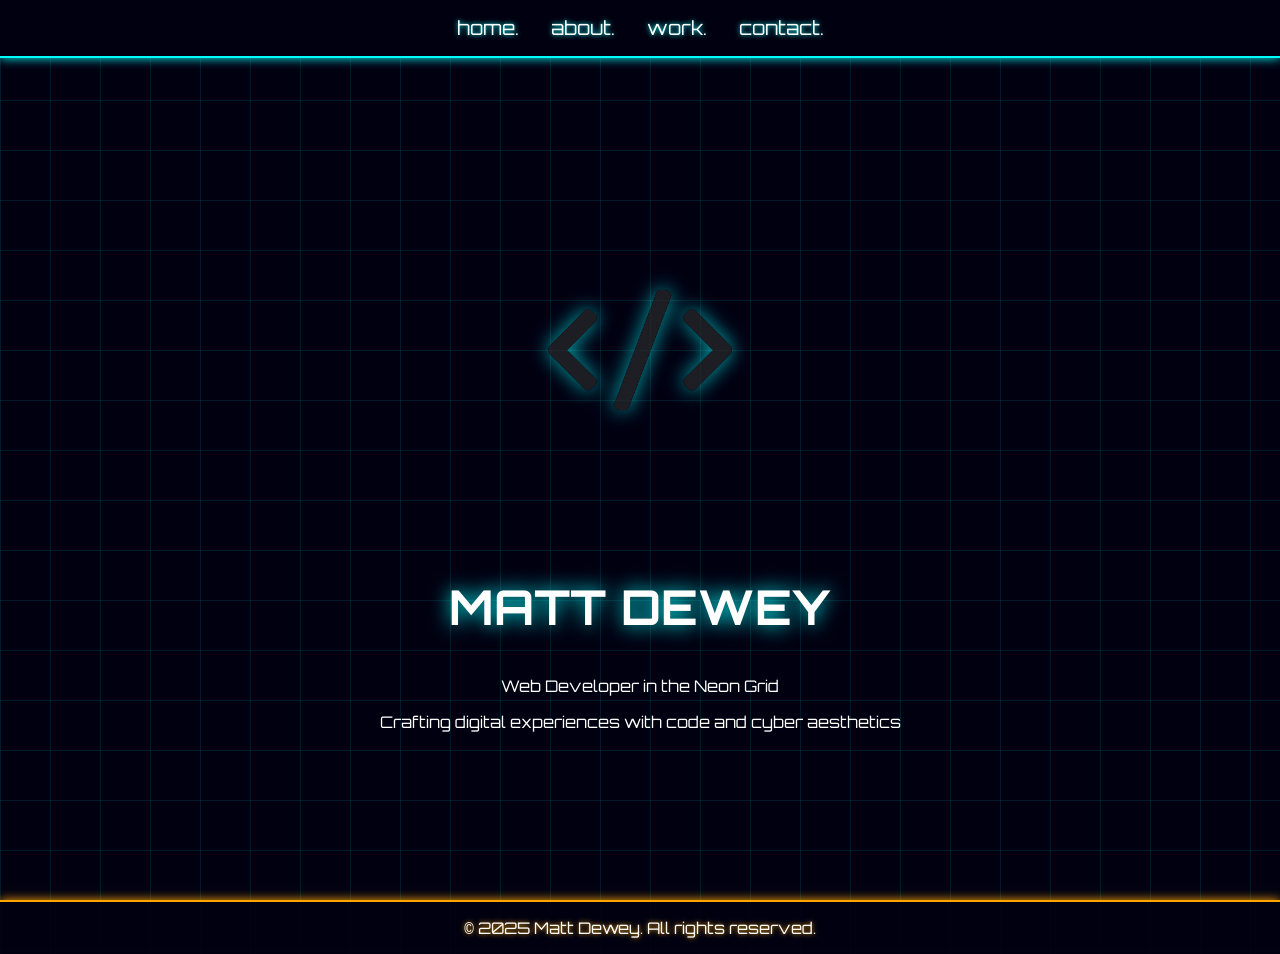
<file: index.html>
<!DOCTYPE html>
<html lang="en">
  <head>
    <meta charset="UTF-8" />
    <meta name="viewport" content="width=device-width, initial-scale=1.0" />
    <title>Matt Dewey - Cyber Web Developer</title>
    <link rel="icon" type="image/x-icon" href="/images/icon.ico">
    <link href="https://fonts.googleapis.com/css2?family=Orbitron:wght@400;700&display=swap" rel="stylesheet">
    <link rel="stylesheet" href="/styles/styles.css" />
  </head>
  <body>
    <div id="page">
      <div id="header">
        <div id="navbar">
          <div id="breadcrumbs">
            <ul>
              <li><a href="index.html">home.</a></li>
              <li><a href="/pages/about.html">about.</a></li>
              <li><a href="/pages/work.html">work.</a></li>
              <li><a href="mailto:matt@mattdewey.com">contact.</a></li>
            </ul>
          </div>
        </div>
      </div>
      <main>
        <section id="logo1">
          <img src="/images/ChatGPT Image May 22, 2025, 01_34_59 PM.png" class="backgroundLogo1" alt="Matt Dewey Logo">
        </section>
        <section id="shortBlurb">
          <h1 id="intro">MATT DEWEY</h1>
          <p>Web Developer in the Neon Grid</p>
          <p>Crafting digital experiences with code and cyber aesthetics</p>
        </section>
      </main>
    </div>
    <footer id="footer">
      <p>&copy; 2025 Matt Dewey. All rights reserved.</p>
    </footer>
  </body>
</html>
</file>
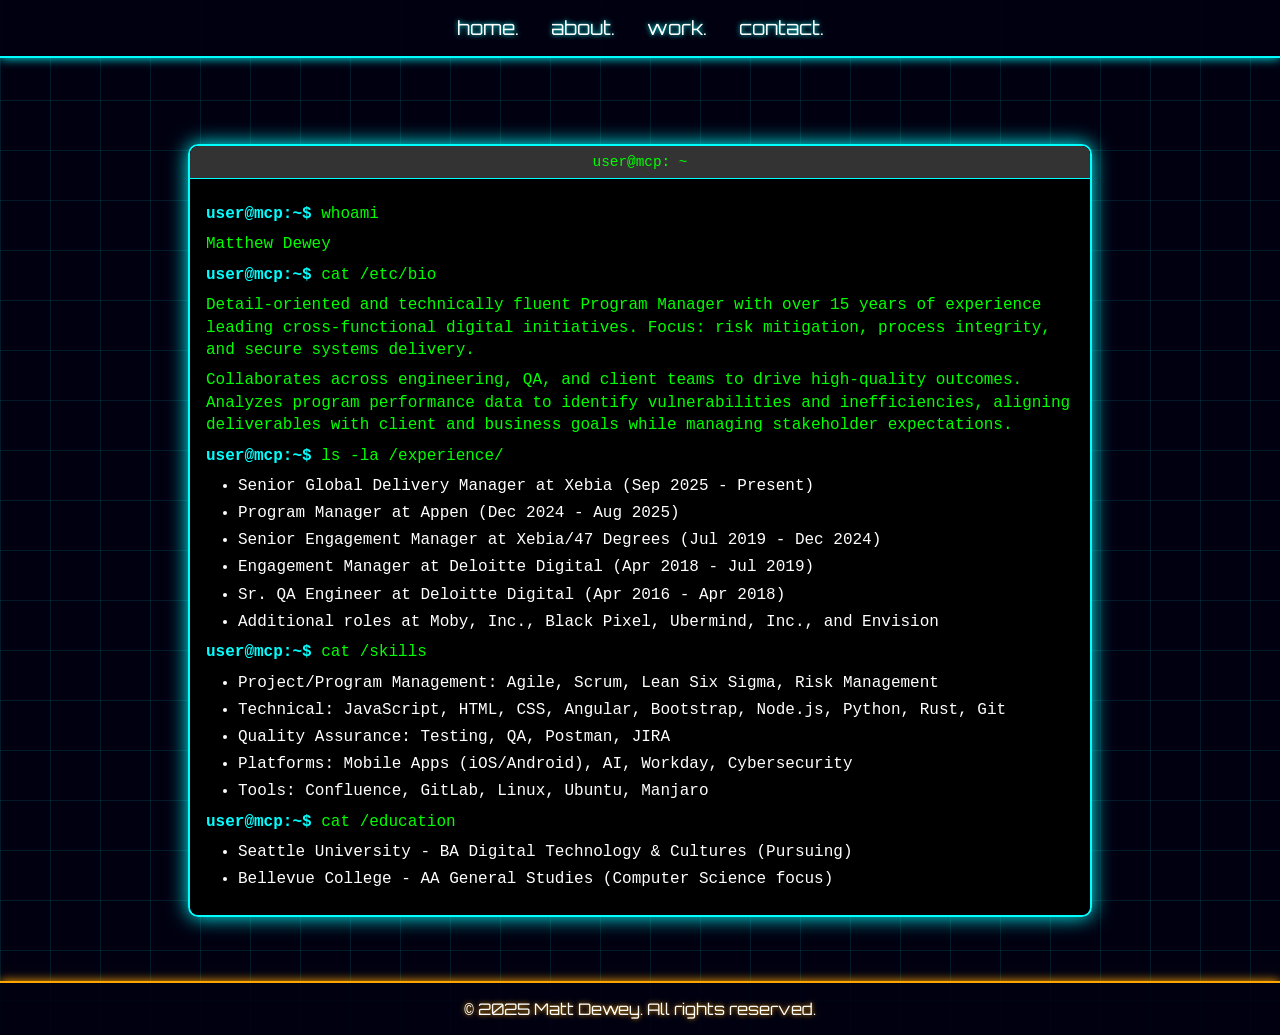
<file: pages/about.html>
<!doctype html>
<html lang="en">
  <head>
    <meta charset="UTF-8" />
    <meta name="viewport" content="width=device-width, initial-scale=1.0" />
    <title>About - Matt Dewey</title>
    <link
      href="https://fonts.googleapis.com/css2?family=Orbitron:wght@400;700&display=swap"
      rel="stylesheet"
    />
    <link rel="stylesheet" href="/styles/styles.css" />
  </head>
  <body>
    <div id="page">
      <div id="header">
        <div id="navbar">
          <div id="breadcrumbs">
            <ul>
              <li><a href="/index.html">home.</a></li>
              <li><a href="/pages/about.html">about.</a></li>
              <li><a href="/pages/work.html">work.</a></li>
              <li><a href="mailto:matt@mattdewey.com">contact.</a></li>
            </ul>
          </div>
        </div>
      </div>
      <main>
        <section id="welcome" class="welcome terminal">
          <div class="terminal-window">
            <div class="terminal-header">user@mcp: ~</div>
            <div class="terminal-content">
              <p><span class="prompt">user@mcp:~$</span> whoami</p>
              <p>Matthew Dewey</p>
              <p><span class="prompt">user@mcp:~$</span> cat /etc/bio</p>
              <p>Detail-oriented and technically fluent Program Manager with over 15 years of experience leading cross-functional digital initiatives. Focus: risk mitigation, process integrity, and secure systems delivery.</p>
              <p>Collaborates across engineering, QA, and client teams to drive high-quality outcomes. Analyzes program performance data to identify vulnerabilities and inefficiencies, aligning deliverables with client and business goals while managing stakeholder expectations.</p>
              <p><span class="prompt">user@mcp:~$</span> ls -la /experience/</p>
              <ul>
                <li>Senior Global Delivery Manager at Xebia (Sep 2025 - Present)</li>
                <li>Program Manager at Appen (Dec 2024 - Aug 2025)</li>
                <li>Senior Engagement Manager at Xebia/47 Degrees (Jul 2019 - Dec 2024)</li>
                <li>Engagement Manager at Deloitte Digital (Apr 2018 - Jul 2019)</li>
                <li>Sr. QA Engineer at Deloitte Digital (Apr 2016 - Apr 2018)</li>
                <li>Additional roles at Moby, Inc., Black Pixel, Ubermind, Inc., and Envision</li>
              </ul>
              <p><span class="prompt">user@mcp:~$</span> cat /skills</p>
              <ul>
                <li>Project/Program Management: Agile, Scrum, Lean Six Sigma, Risk Management</li>
                <li>Technical: JavaScript, HTML, CSS, Angular, Bootstrap, Node.js, Python, Rust, Git</li>
                <li>Quality Assurance: Testing, QA, Postman, JIRA</li>
                <li>Platforms: Mobile Apps (iOS/Android), AI, Workday, Cybersecurity</li>
                <li>Tools: Confluence, GitLab, Linux, Ubuntu, Manjaro</li>
              </ul>
              <p><span class="prompt">user@mcp:~$</span> cat /education</p>
              <ul>
                <li>Seattle University - BA Digital Technology & Cultures (Pursuing)</li>
                <li>Bellevue College - AA General Studies (Computer Science focus)</li>
              </ul>
            </div>
          </div>
        </section>
      </main>
    </div>
    <footer id="footer">
      <p>&copy; 2025 Matt Dewey. All rights reserved.</p>
    </footer>
  </body>
</html>
</file>
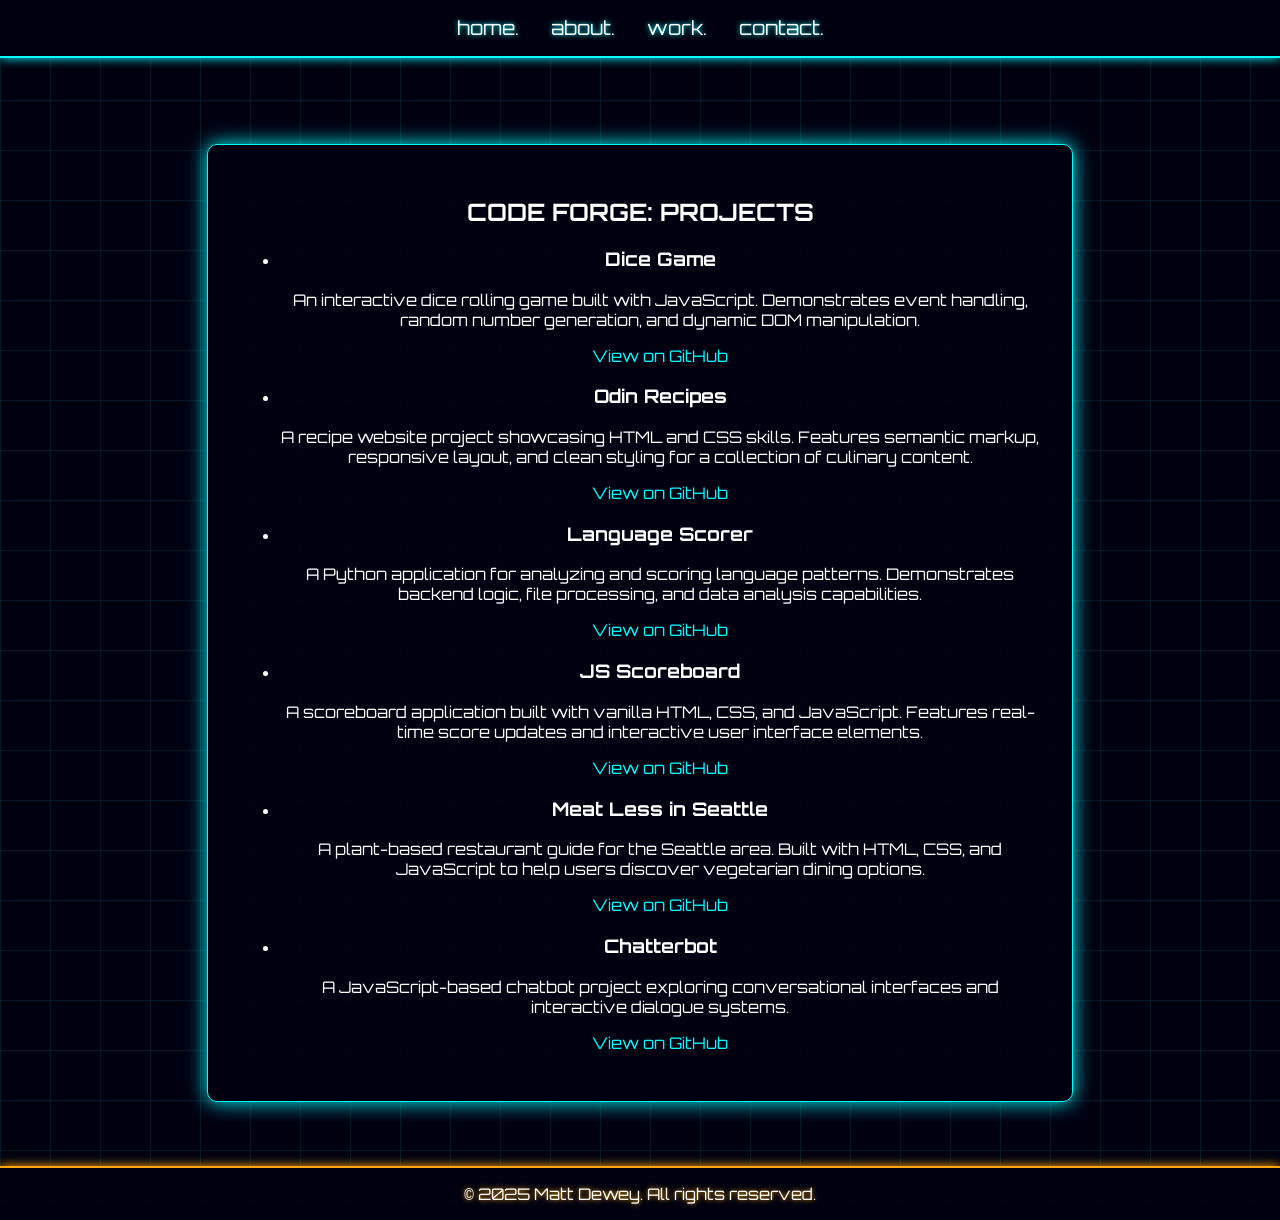
<file: pages/work.html>
<!DOCTYPE html>
<html lang="en">
  <head>
    <meta charset="UTF-8">
    <meta name="viewport" content="width=device-width, initial-scale=1.0">
    <title>Work - Matt Dewey</title>
    <link href="https://fonts.googleapis.com/css2?family=Orbitron:wght@400;700&display=swap" rel="stylesheet">
    <link rel="stylesheet" href="/styles/styles.css" />
  </head>
  <body>
    <div id="page">
      <div id="header">
        <div id="navbar">
          <div id="breadcrumbs">
            <ul>
              <li><a href="/index.html">home.</a></li>
              <li><a href="/pages/about.html">about.</a></li>
              <li><a href="/pages/work.html">work.</a></li>
              <li><a href="mailto:matt@mattdewey.com">contact.</a></li>
            </ul>
          </div>
        </div>
      </div>
      <main>
        <section id="projects" class="projects">
          <h1>CODE FORGE: PROJECTS</h1>
          <ul>
            <li>
              <h3>Dice Game</h3>
              <p>An interactive dice rolling game built with JavaScript. Demonstrates event handling, random number generation, and dynamic DOM manipulation.</p>
              <a href="https://github.com/mattfromseattle/dicegame" target="_blank">View on GitHub</a>
            </li>
            <li>
              <h3>Odin Recipes</h3>
              <p>A recipe website project showcasing HTML and CSS skills. Features semantic markup, responsive layout, and clean styling for a collection of culinary content.</p>
              <a href="https://github.com/mattfromseattle/odin-recipes" target="_blank">View on GitHub</a>
            </li>
            <li>
              <h3>Language Scorer</h3>
              <p>A Python application for analyzing and scoring language patterns. Demonstrates backend logic, file processing, and data analysis capabilities.</p>
              <a href="https://github.com/mattfromseattle/language_scorer" target="_blank">View on GitHub</a>
            </li>
            <li>
              <h3>JS Scoreboard</h3>
              <p>A scoreboard application built with vanilla HTML, CSS, and JavaScript. Features real-time score updates and interactive user interface elements.</p>
              <a href="https://github.com/mattfromseattle/JS-Scoreboard" target="_blank">View on GitHub</a>
            </li>
            <li>
              <h3>Meat Less in Seattle</h3>
              <p>A plant-based restaurant guide for the Seattle area. Built with HTML, CSS, and JavaScript to help users discover vegetarian dining options.</p>
              <a href="https://github.com/mattfromseattle/meatlessinseattle" target="_blank">View on GitHub</a>
            </li>
            <li>
              <h3>Chatterbot</h3>
              <p>A JavaScript-based chatbot project exploring conversational interfaces and interactive dialogue systems.</p>
              <a href="https://github.com/mattfromseattle/chatterbot" target="_blank">View on GitHub</a>
            </li>
          </ul>
        </section>
      </main>
    </div>
    <footer id="footer">
      <p>&copy; 2025 Matt Dewey. All rights reserved.</p>
    </footer>
  </body>
</html>
</file>
<file: styles/styles.css>
/* Tron Theme Styles */

@import url('https://fonts.googleapis.com/css2?family=Orbitron:wght@400;700&display=swap');

body {
    margin: 0;
    padding: 0;
    background: #000011;
    background-image: 
        linear-gradient(rgba(0, 255, 255, 0.1) 1px, transparent 1px),
        linear-gradient(90deg, rgba(0, 255, 255, 0.1) 1px, transparent 1px);
    background-size: 50px 50px;
    color: #FFFFFF;
    font-family: 'Orbitron', monospace;
    overflow-x: hidden;
}

#page {
    min-height: 100vh;
    display: flex;
    flex-direction: column;
}

#header {
    position: fixed;
    top: 0;
    width: 100%;
    z-index: 100;
}

#navbar {
    background: rgba(0, 0, 17, 0.9);
    border-bottom: 2px solid #00FFFF;
    padding: 1rem;
    box-shadow: 0 0 10px #00FFFF;
}

#breadcrumbs ul {
    list-style: none;
    padding: 0;
    margin: 0;
    display: flex;
    justify-content: center;
    gap: 2rem;
}

#breadcrumbs a {
    color: #FFFFFF;
    text-decoration: none;
    font-size: 1.2rem;
    text-shadow: 0 0 5px #00FFFF;
    transition: color 0.3s;
}

#breadcrumbs a:hover {
    color: #00FFFF;
    text-shadow: 0 0 10px #00FFFF;
}

main {
    flex: 1;
    display: flex;
    flex-direction: column;
    justify-content: center;
    align-items: center;
    text-align: center;
    padding: 2rem;
    margin-top: 5rem; /* Account for fixed header */
}

#logo1 {
    margin-bottom: 2rem;
}

.backgroundLogo1 {
    max-width: 300px;
    height: auto;
    opacity: 0.7;
    filter: drop-shadow(0 0 10px #00FFFF);
}

#shortBlurb {
    margin-bottom: 2rem;
}

#intro {
    font-size: 3rem;
    color: #FFFFFF;
    text-shadow: 0 0 20px #00FFFF;
    animation: flicker 2s infinite alternate;
}

@keyframes flicker {
    0% { opacity: 1; }
    50% { opacity: 0.8; }
    100% { opacity: 1; }
}

.welcome {
    max-width: 900px;
    margin: 2rem auto;
    padding: 0;
    background: rgba(0, 0, 17, 0.9);
    border: 2px solid #00FFFF;
    border-radius: 10px;
    box-shadow: 0 0 20px #00FFFF;
    overflow: hidden;
}

.terminal-window {
    background: #000;
    border-radius: 8px;
    overflow: hidden;
}

.terminal-header {
    background: #333;
    color: #00FF00;
    padding: 0.5rem 1rem;
    font-size: 0.9rem;
    font-family: 'Courier New', monospace;
    border-bottom: 1px solid #00FFFF;
}

.terminal-content {
    padding: 1rem;
    font-family: 'Courier New', monospace;
    font-size: 1rem;
    line-height: 1.4;
    color: #00FF00;
    text-align: left;
}

.terminal-content p {
    margin: 0.5rem 0;
    color: #00FF00;
}

.terminal-content .prompt {
    color: #00FFFF;
    font-weight: bold;
}

.terminal-content ul {
    margin: 0.5rem 0;
    padding-left: 2rem;
}

.terminal-content li {
    color: #FFFFFF;
    margin-bottom: 0.3rem;
}

.details {
    margin-top: 2rem;
}

#footer {
    background: rgba(0, 0, 17, 0.9);
    border-top: 2px solid #FFA500;
    padding: 1rem;
    text-align: center;
    color: #FFFFFF;
    text-shadow: 0 0 5px #FFA500;
    box-shadow: 0 0 10px #FFA500;
}

#footer p {
    margin: 0;
    font-size: 1rem;
}

/* Additional styles for other pages */
#name h1, #name h2, #name h3 {
    color: #00FF00;
    text-shadow: 0 0 10px #00FF00;
}

.projects {
    background: rgba(0, 0, 17, 0.8);
    border: 1px solid #00FFFF;
    border-radius: 10px;
    padding: 2rem;
    margin: 2rem auto;
    max-width: 800px;
    box-shadow: 0 0 20px #00FFFF;
}

.projects li {
    color: #FFFFFF;
    margin-bottom: 1rem;
}

.projects a {
    color: #00FFFF;
    text-decoration: none;
}

.projects a:hover {
    text-shadow: 0 0 10px #00FFFF;
}

aside {
    background: rgba(0, 0, 17, 0.8);
    border: 1px solid #00FFFF;
    border-radius: 10px;
    padding: 1rem;
    margin: 1rem;
    box-shadow: 0 0 10px #00FFFF;
}
</file>
